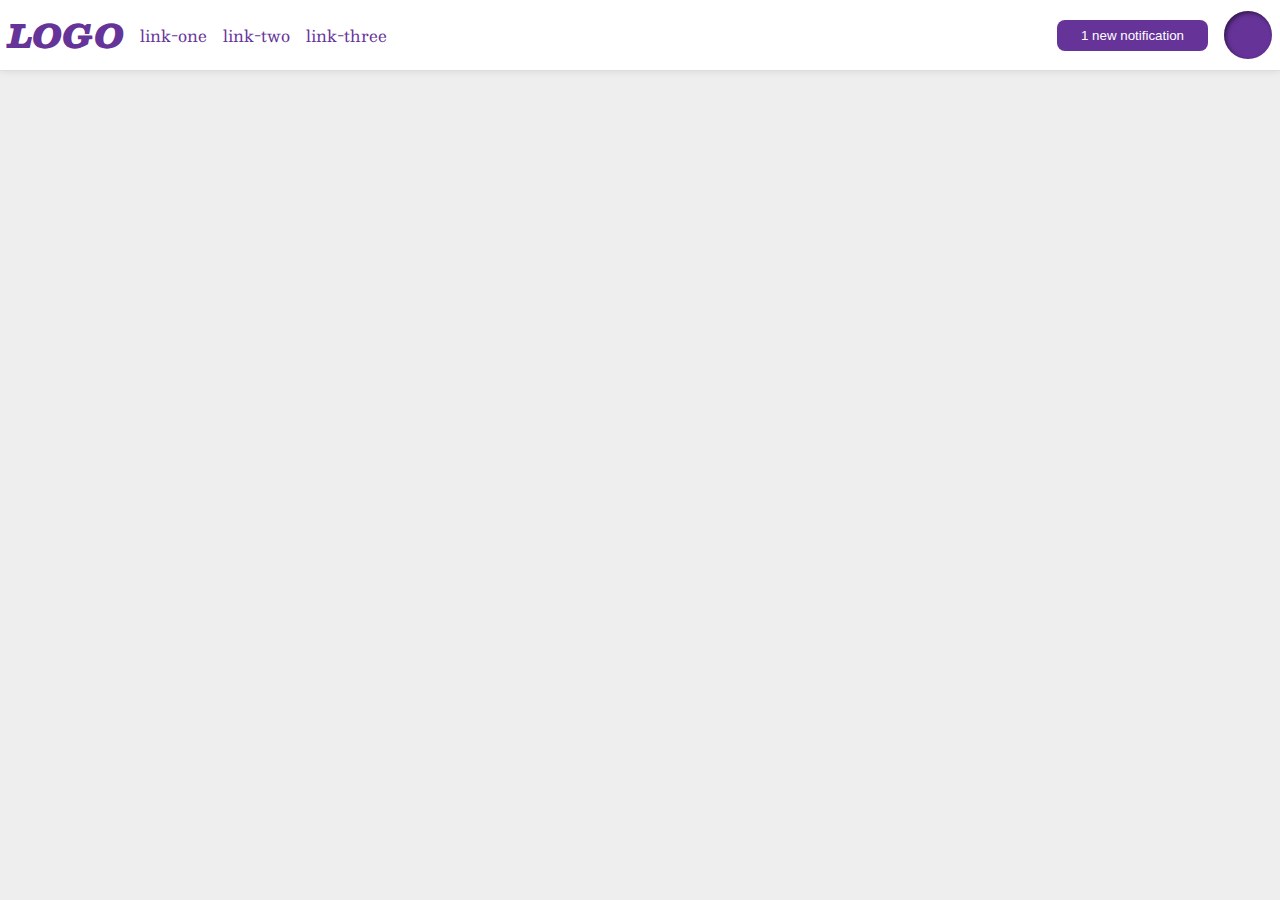
<file: flex/03-flex-header-2/index.html>
<!DOCTYPE html>
<html lang="en">
  <head>
    <meta charset="UTF-8">
    <meta http-equiv="X-UA-Compatible" content="IE=edge">
    <meta name="viewport" content="width=device-width, initial-scale=1.0">
    <title>Flex Header 2</title>
    <link rel="stylesheet" href="style.css">
  </head>
  <body>
    <div class="header">
      <div class="left-side">
        <div class="logo">
          LOGO
        </div>
        <ul class="links">
          <li><a href="google.com">link-one</a></li>
          <li><a href="google.com">link-two</a></li>
          <li><a href="google.com">link-three</a></li>
        </ul>
    </div>
      <div class="right-side">
        <button class="notifications">
          1 new notification
        </button>
        <div class="profile-image"></div>
      </div>
    </div>
  </body>
</html>
</file>
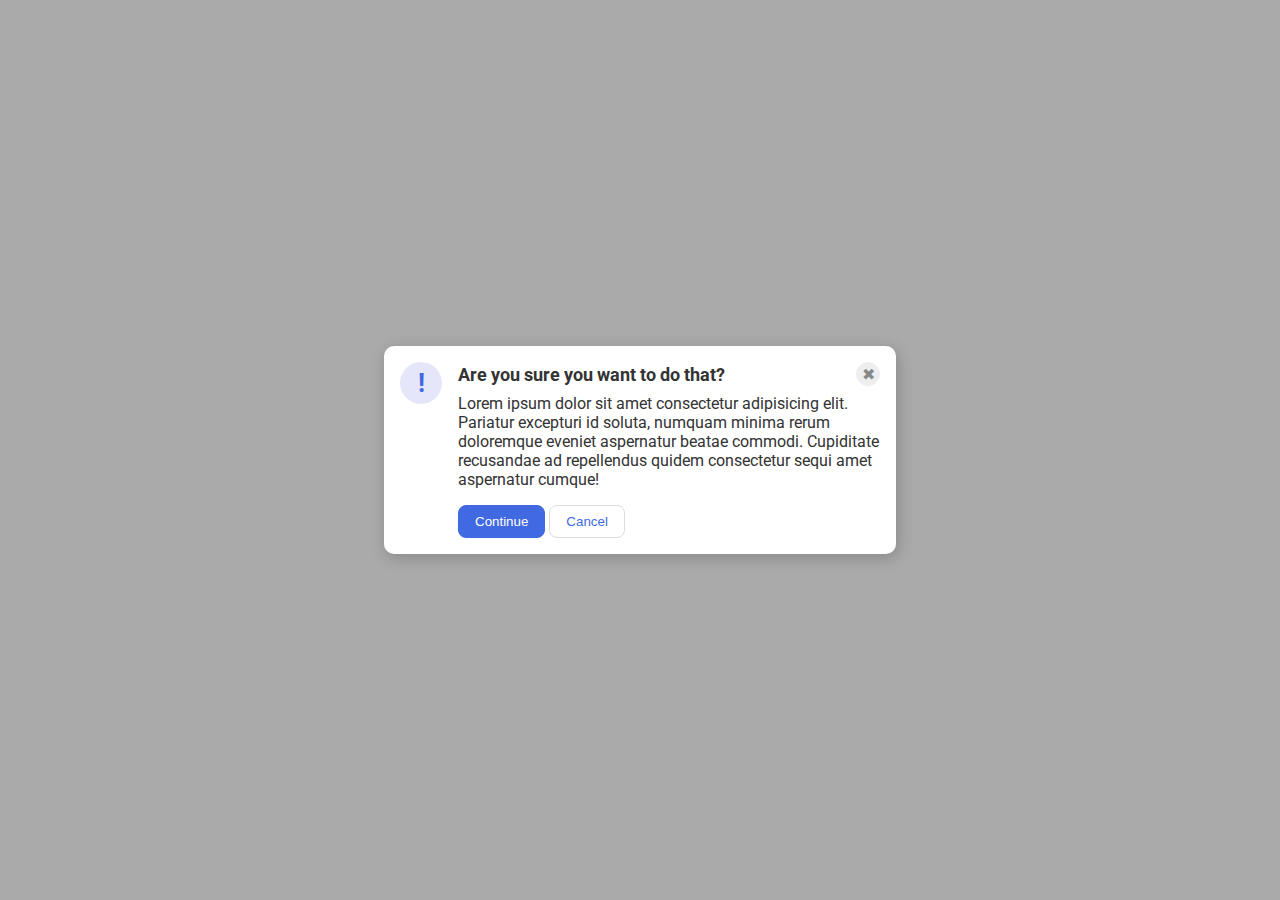
<file: flex/05-flex-modal/index.html>
<!DOCTYPE html>
<html lang="en">

<head>
  <meta charset="UTF-8">
  <meta http-equiv="X-UA-Compatible" content="IE=edge">
  <meta name="viewport" content="width=device-width, initial-scale=1.0">
  <link rel="stylesheet" href="style.css">
  <title>Modal</title>
</head>

<body>
  <div class="modal">
    <div class="icon">!</div>
    <div class="container">
      <div class="header">Are you sure you want to do that?
        <button class="close-button">✖</button>
      </div>
      <div class="text">Lorem ipsum dolor sit amet consectetur adipisicing elit. Pariatur excepturi id soluta, numquam
        minima rerum doloremque eveniet aspernatur beatae commodi. Cupiditate recusandae ad repellendus quidem
        consectetur sequi amet aspernatur cumque!</div>
      <button class="continue">Continue</button>
      <button class="cancel">Cancel</button>
    </div>
  </div>
</body>

</html>
</file>
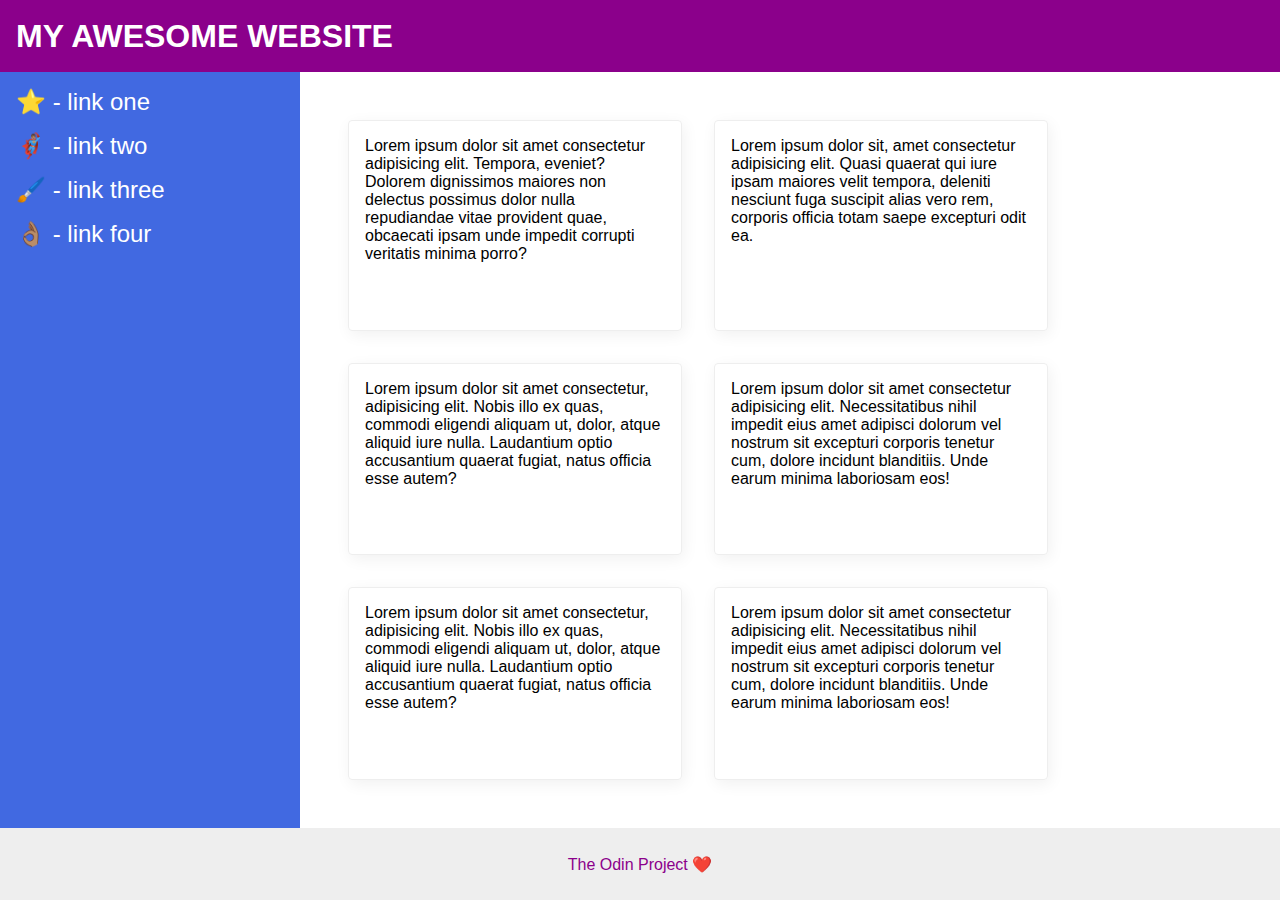
<file: flex/07-flex-layout-2/index.html>
<!DOCTYPE html>
<html lang="en">
  <head>
    <meta charset="UTF-8">
    <meta http-equiv="X-UA-Compatible" content="IE=edge">
    <meta name="viewport" content="width=device-width, initial-scale=1.0">
    <title>The Holy Grail</title>
    <link rel="stylesheet" href="style.css">
  </head>
  <body>
    <div class="header">
      MY AWESOME WEBSITE
    </div>
    <div class="content-container">
      <div class="sidebar">
        <ul>
          <li><a href="#">⭐ - link one</a></li>
          <li><a href="#">🦸🏽‍♂️ - link two</a></li>
          <li><a href="#">🖌️ - link three</a></li>
          <li><a href="#">👌🏽 - link four</a></li>
        </ul>
      </div>
      
      <div class="card-container">
        <div class="card">Lorem ipsum dolor sit amet consectetur adipisicing elit. Tempora, eveniet? Dolorem dignissimos maiores non delectus possimus dolor nulla repudiandae vitae provident quae, obcaecati ipsam unde impedit corrupti veritatis minima porro?</div>
        <div class="card">Lorem ipsum dolor sit, amet consectetur adipisicing elit. Quasi quaerat qui iure ipsam maiores velit tempora, deleniti nesciunt fuga suscipit alias vero rem, corporis officia totam saepe excepturi odit ea.</div>
        <div class="card">Lorem ipsum dolor sit amet consectetur, adipisicing elit. Nobis illo ex quas, commodi eligendi aliquam ut, dolor, atque aliquid iure nulla. Laudantium optio accusantium quaerat fugiat, natus officia esse autem?</div>
        <div class="card">Lorem ipsum dolor sit amet consectetur adipisicing elit. Necessitatibus nihil impedit eius amet adipisci dolorum vel nostrum sit excepturi corporis tenetur cum, dolore incidunt blanditiis. Unde earum minima laboriosam eos!</div>
        <div class="card">Lorem ipsum dolor sit amet consectetur, adipisicing elit. Nobis illo ex quas, commodi eligendi aliquam ut, dolor, atque aliquid iure nulla. Laudantium optio accusantium quaerat fugiat, natus officia esse autem?</div>
        <div class="card">Lorem ipsum dolor sit amet consectetur adipisicing elit. Necessitatibus nihil impedit eius amet adipisci dolorum vel nostrum sit excepturi corporis tenetur cum, dolore incidunt blanditiis. Unde earum minima laboriosam eos!</div>
      </div>
    </div>  

    <div class="footer">
      The Odin Project ❤️
    </div>
  </body>
</html>
</file>
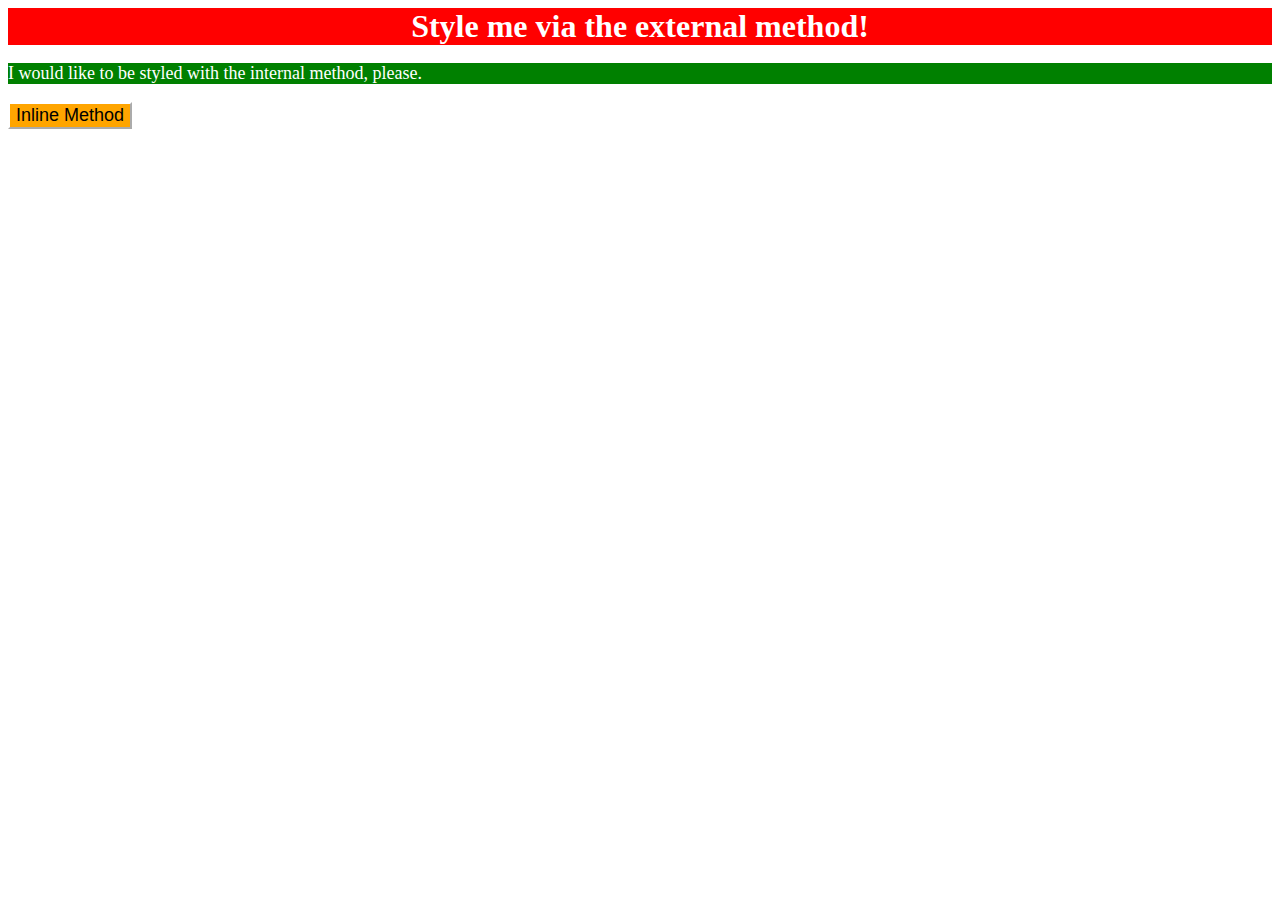
<file: foundations/01-css-methods/index.html>
<!DOCTYPE html>
<html lang="en">
  <head>
    <meta charset="UTF-8">
    <meta http-equiv="X-UA-Compatible" content="IE=edge">
    <meta name="viewport" content="width=device-width, initial-scale=1.0">
    <link rel="stylesheet" href="style.css">
    <title>Methods for Adding CSS</title>
  </head>
  <body>
    <div>Style me via the external method!</div>
    <p>I would like to be styled with the internal method, please.</p>

    <style>
      p {
        color: white;
        background-color: green;

        font-size: large;
      }
    </style>
    <button style="color: black; background-color: orange; border-color: white; font-size: large;">Inline Method</button>
  </body>
</html>
</file>
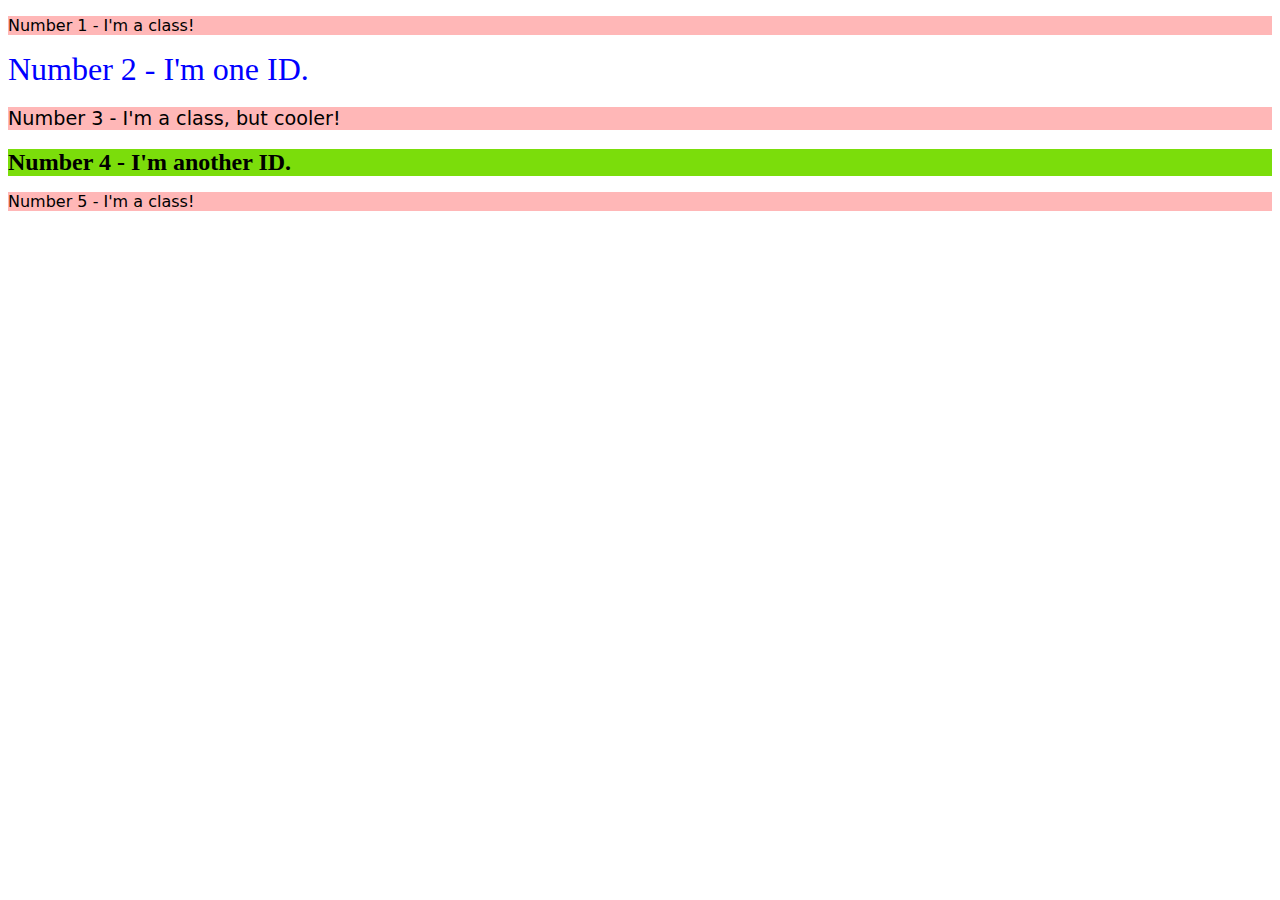
<file: foundations/02-class-id-selectors/index.html>
<!DOCTYPE html>
<html lang="en">
  <head>
    <meta charset="UTF-8">
    <meta http-equiv="X-UA-Compatible" content="IE=edge">
    <meta name="viewport" content="width=device-width, initial-scale=1.0">
    <title>Class and ID Selectors</title>
    <link rel="stylesheet" href="style.css">
  </head>
  <body>
    <p class="default-paragraph">Number 1 - I'm a class!</p>
    <div id="blue">Number 2 - I'm one ID.</div>
    <p class="default-paragraph cooler">Number 3 - I'm a class, but cooler!</p>
    <div id="green">Number 4 - I'm another ID.</div>
    <p class="default-paragraph">Number 5 - I'm a class!</p>
  </body>
</html>
</file>
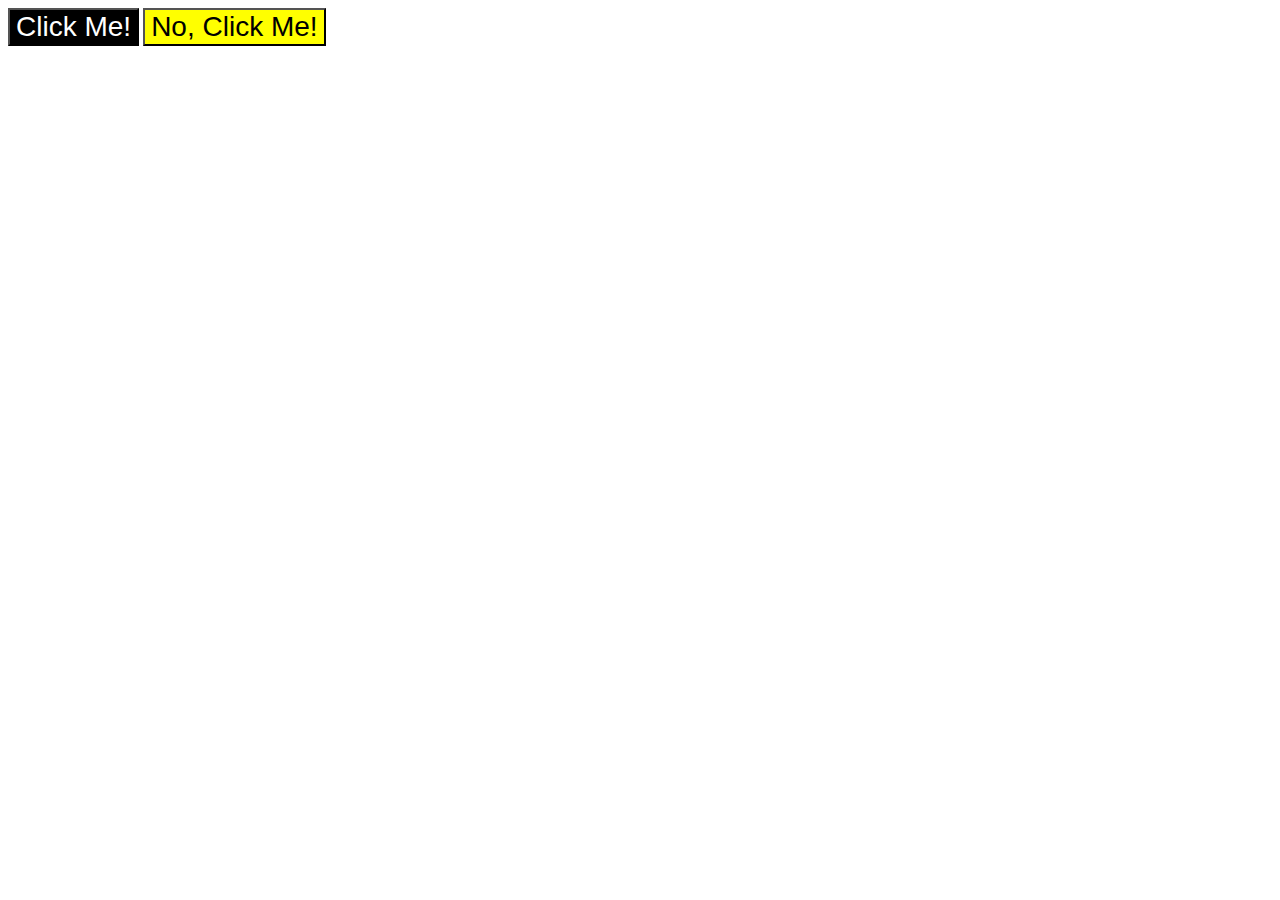
<file: foundations/03-grouping-selectors/index.html>
<!DOCTYPE html>
<html lang="en">
  <head>
    <meta charset="UTF-8">
    <meta http-equiv="X-UA-Compatible" content="IE=edge">
    <meta name="viewport" content="width=device-width, initial-scale=1.0">
    <title>Grouping Selectors</title>
    <link rel="stylesheet" href="style.css">
  </head>
  <body>
    <button class="black-button">Click Me!</button>
    <button class="yellow-button">No, Click Me!</button>
  </body>
</html>
</file>
<file: flex/03-flex-header-2/style.css>
/* this is some magical font-importing.  
you'll learn about it later. */
@import url('https://fonts.googleapis.com/css2?family=Besley:ital,wght@0,400;1,900&display=swap');

body {
  margin: 0;
  background: #eee;
  font-family: Besley, serif;
}

.header {
  background: white;
  border-bottom: 1px solid #ddd;
  box-shadow: 0 0 8px rgba(0,0,0,.1);

  display: flex;
  justify-content: space-between;
  align-items: center;

  padding: 8px;
}

.left-side {
  display: flex;
  align-items: center;
  gap: 16px;
}

.right-side {
  display: flex;
  align-items: center;
  gap: 16px;
}

.profile-image {
  background: rebeccapurple;
  box-shadow: inset 2px 2px 4px rgba(0,0,0,.5);
  border-radius: 50%;
  width: 48px;
  height: 48px;
}

.logo {
  color: rebeccapurple;
  font-size: 32px;
  font-weight: 900;
  font-style: italic;
}

button {
  border: none;
  border-radius: 8px;
  background: rebeccapurple;
  color: white;
  padding: 8px 24px;
}

a {
  /* this removes the line under our links */
  text-decoration: none;
  color: rebeccapurple;
}

ul {
  list-style-type: none;
  margin: 0;
  padding: 0;
  display: flex;
  gap: 16px;
}
</file>
<file: flex/05-flex-modal/style.css>
@import url('https://fonts.googleapis.com/css2?family=Roboto:wght@400;700&display=swap');

html, body {
  height: 100%;
}

body {
  font-family: Roboto, sans-serif;
  margin: 0;
  background: #aaa;
  color: #333;
  /* I'll give you this one for free lol */
  display: flex;
  align-items: center;
  justify-content: center;
}

.modal {
  background: white;
  width: 480px;
  border-radius: 10px;
  box-shadow: 2px 4px 16px rgba(0,0,0,.2);
}

.icon {
  color: royalblue;
  font-size: 26px;
  font-weight: 700;
  background: lavender;
  width: 42px;
  height: 42px;
  border-radius: 50%;
  display: flex;
  align-items: center;
  justify-content: center;
}

.close-button {
  background: #eee;
  border-radius: 50%;
  color: #888;
  font-weight: 400;
  font-size: 16px;
  height: 24px;
  width: 24px;
  display: flex;
  align-items: center;
  justify-content: center;
  border: 1px solid #eee;
  padding: 0;
}

button {
  cursor: pointer;
  padding: 8px 16px;
  border-radius: 8px;
}

button.continue {
  background: royalblue;
  border: 1px solid royalblue;
  color: white;
}

button.cancel {
  background: white;
  border: 1px solid #ddd;
  color: royalblue;
}

.modal {
  display: flex;
  gap: 16px;
  padding: 16px;
}

.icon {
  flex-shrink: 0;
}

.header {
  display: flex;
  align-items: center;
  justify-content: space-between;
  font-size: 18px;
  font-weight: 700;
  margin-bottom: 8px;
}

.text {
  margin-bottom: 16px;
}
</file>
<file: flex/07-flex-layout-2/style.css>
body {
  font-family: -apple-system, BlinkMacSystemFont, 'Segoe UI', Roboto, Oxygen, Ubuntu, Cantarell, 'Open Sans', 'Helvetica Neue', sans-serif;
  margin: 0;
  min-height: 100vh;
}

.header {
  height: 72px;
  background: darkmagenta;
  color: white;
}

.footer {
  height: 72px;
  background: #eee;
  color: darkmagenta;
}

.sidebar {
  width: 300px;
  background: royalblue;
  box-sizing: border-box;
}

.card {
  border: 1px solid #eee;
  box-shadow: 2px 4px 16px rgba(0,0,0,.06);
  border-radius: 4px;
}

body {
  display: flex;
  flex-direction: column;
  justify-content: space-between;
}

.header {
  padding-left: 16px;
  display: flex;
  align-items: center;
  font-size: 32px;
  font-weight: 900;
}

.content-container {
  min-height: auto;
  display: flex;
  flex: 1;
  flex-direction: row;
}

.sidebar {
  min-width: 300px;
  padding: 16px;
}

.sidebar a {
  text-decoration: none;
  color: white;
  font-size: 24px;
}

.sidebar ul {
  padding: 0;
  margin: 0;
  list-style: none;
}

.sidebar li {
  padding-bottom: 16px;
}

.card-container {
  display: flex;
  flex-direction: row;
  flex-wrap: wrap;
  
  padding: 32px;
}

.card {
  padding: 16px;
  margin: 16px;
  width: 300px;
}


.footer {
  display: flex;
  justify-content: center;
  align-items: center;
}
</file>
<file: foundations/01-css-methods/style.css>
div {
    color: white;
    background-color: red;

    font-size: xx-large;
    font-weight: bold;
    text-align: center;
}
</file>
<file: foundations/02-class-id-selectors/style.css>
.default-paragraph {
    background-color: rgba(255, 0, 0, 0.281);
    font-family: "Verdana", "DejaVu Sans", "sans-serif";
}

.default-paragraph.cooler {
    font-size: larger;
}

#blue {
    font-size: xx-large;
    color: blue;
}

#green {
    font-size: x-large;
    background-color: rgb(123, 221, 11);
    font-weight: bolder;
}
</file>
<file: foundations/03-grouping-selectors/style.css>
.black-button,
    .yellow-button {
    font-size: 28px;
    font-family: Helvetica, "Times New Roman", sans-serif;
}

.black-button {
    background-color: black;
    color: white;
}

.yellow-button {
    background-color: yellow;
}
</file>
